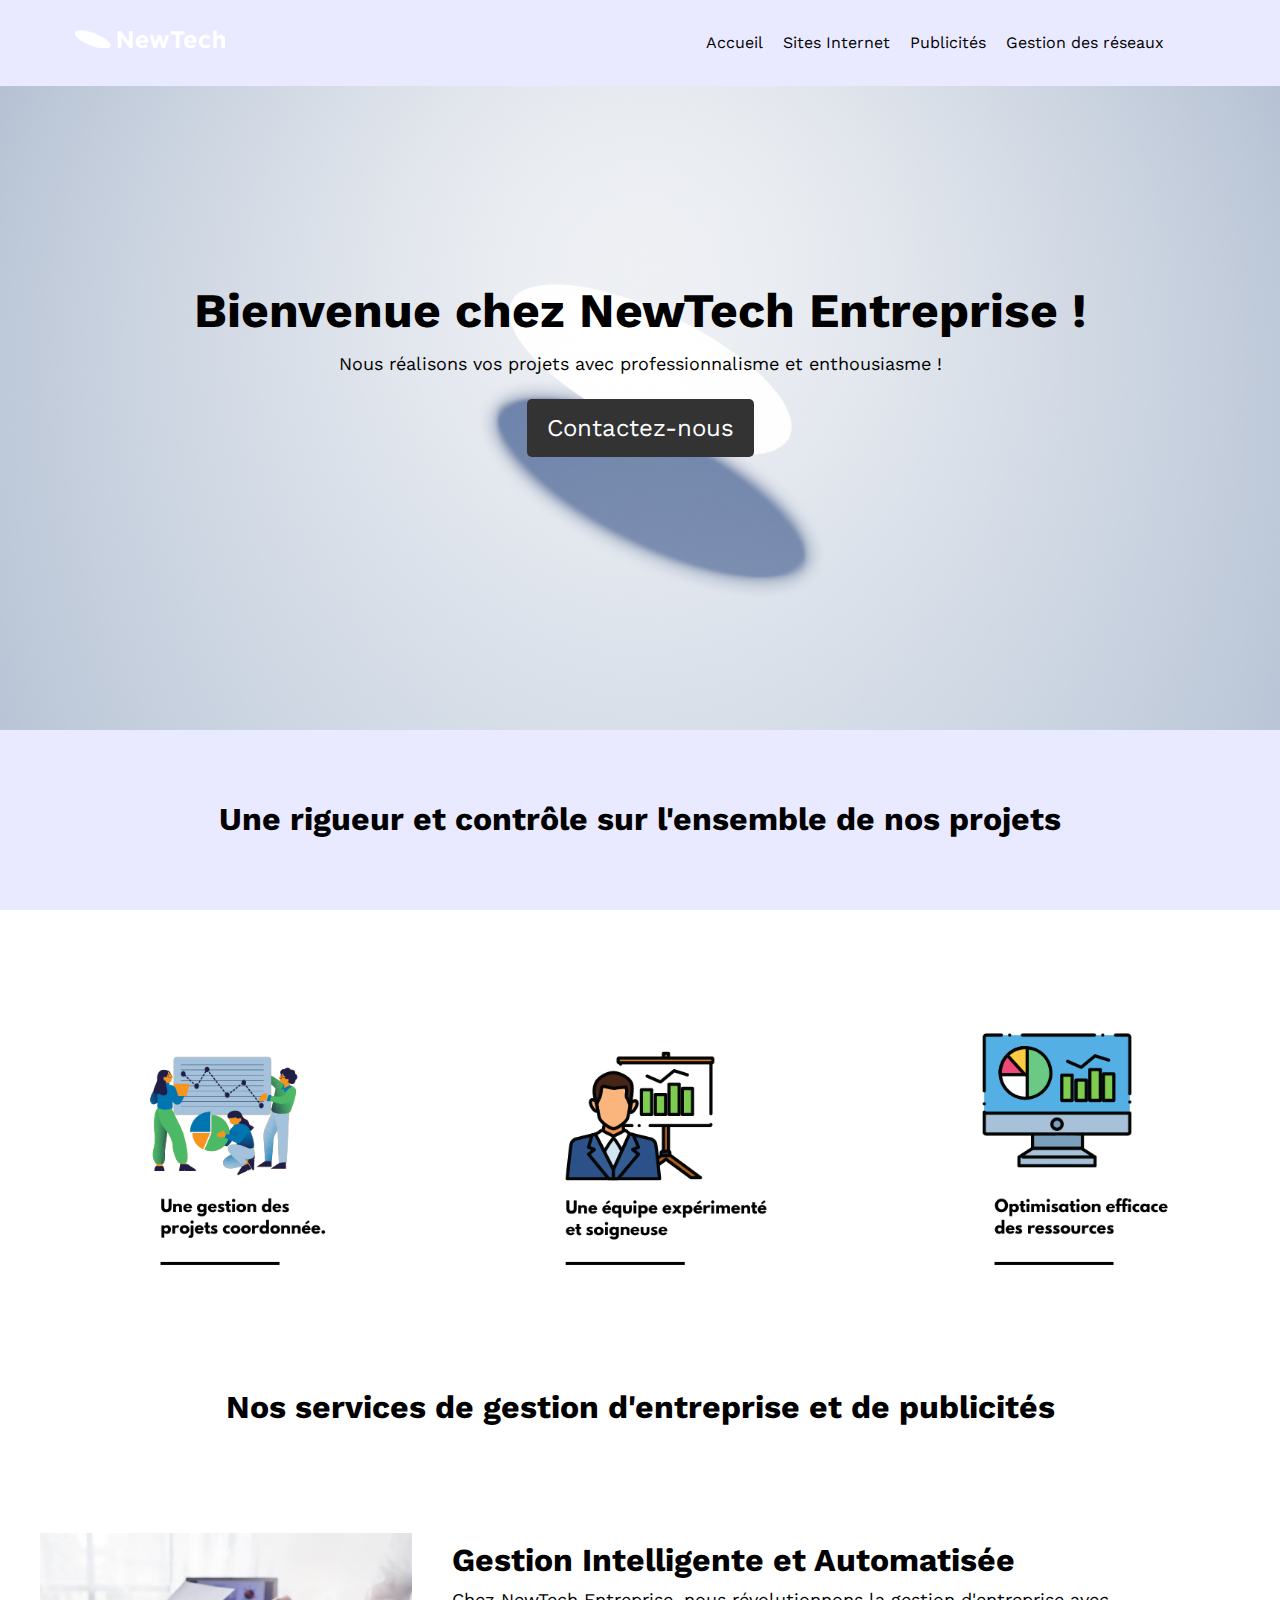
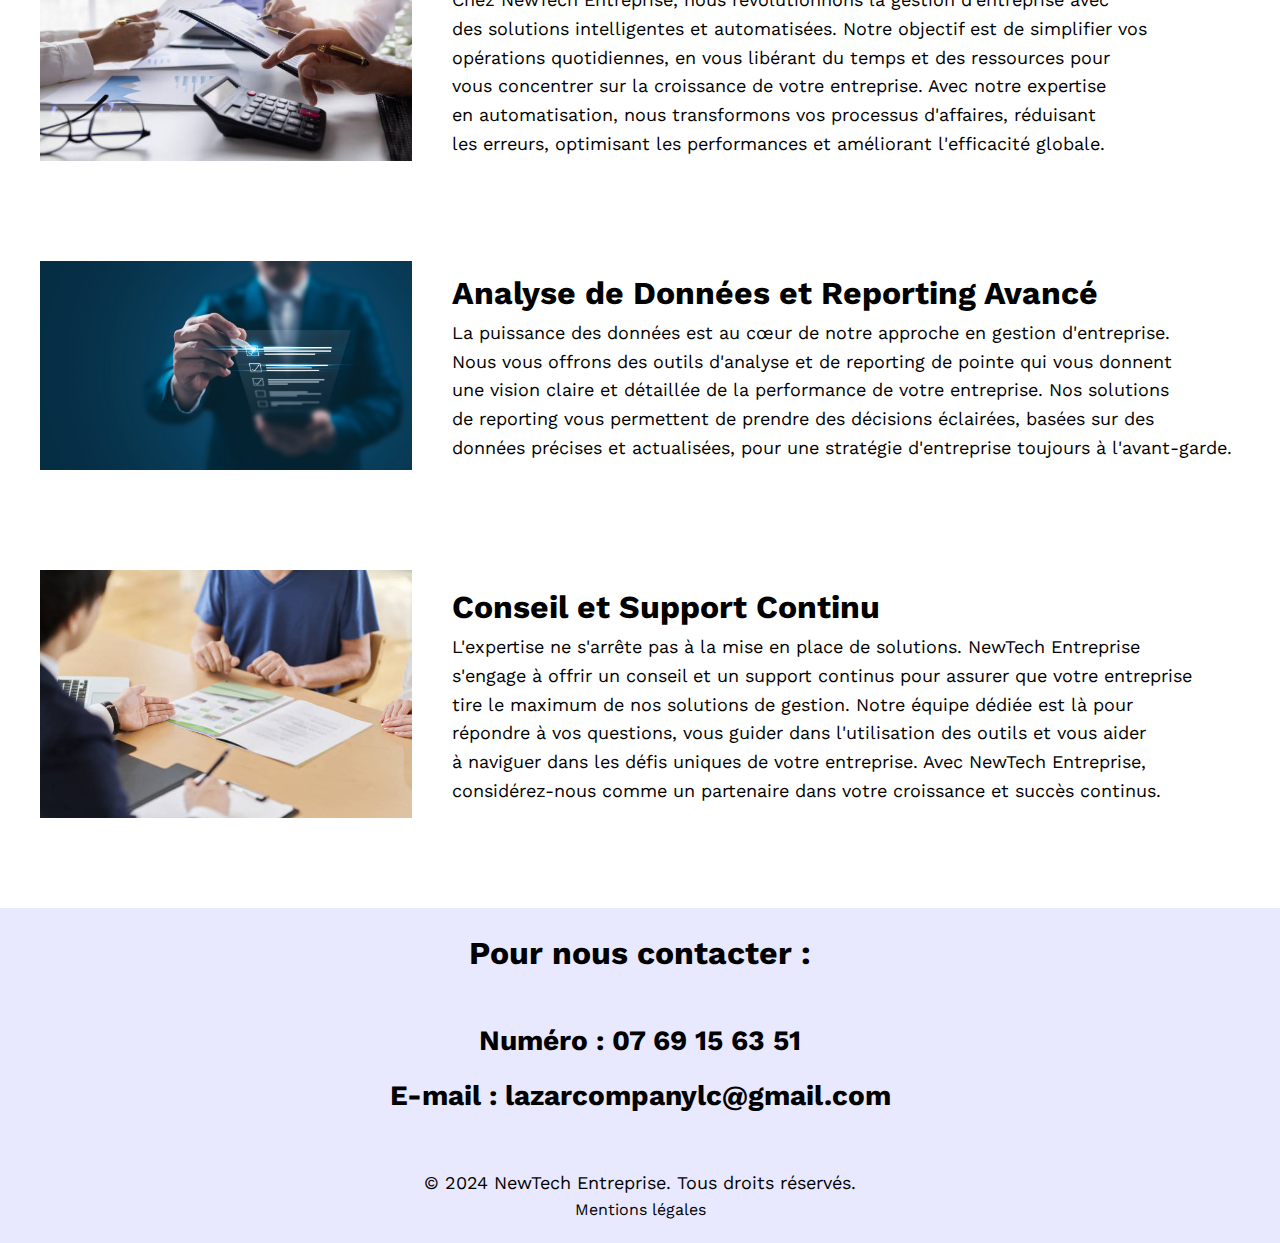
<file: gestionreseaux.html>
<!DOCTYPE html>
<html lang="fr">
<head>
    <meta charset="UTF-8">
    <meta name="viewport" content="width=device-width, initial-scale=1.0">
    <title>Gestion-Agence Marketing NewTech Entreprise</title>
    <link rel="stylesheet" href="style.css">
    <link rel="preconnect" href="https://fonts.googleapis.com">
<link rel="preconnect" href="https://fonts.gstatic.com" crossorigin>
<link href="https://fonts.googleapis.com/css2?family=Work+Sans&display=swap" rel="stylesheet">
    
</head>
<body>
    <header class="sticky">
        <nav>
            <div class="logo">
                <a href="index.html">
                    <img src="NewTech-Logotranspcopie2.png" alt="Logo de l'entreprise NewTech Entreprise">
                </a>
            </div>
            <ul class="menu">
                <li><a href="index.html">Accueil</a></li>
                <li><a href="sitesInternet.html">Sites Internet</a></li>
                <li><a href="publicites.html">Publicités</a></li>
                <li><a href="gestionReseaux.html">Gestion des réseaux</a></li>
            </ul>
        </nav>
    </header>
    <section id="accueil" class="section with-background">
        <div class="container">
            <h1>Bienvenue chez NewTech Entreprise !</h1>
            <p>Nous réalisons vos projets avec professionnalisme et enthousiasme !</p>
            <a href="#contact" class="btn">Contactez-nous</a>
            
        </div>
    </section>
    <script>
        document.addEventListener("DOMContentLoaded", function() {
            // Obtenez l'URL actuelle
            var currentUrl = window.location.href;
    
            // Sélectionnez tous les liens de navigation
            var navLinks = document.querySelectorAll('.menu li a');
    
            // Parcourez chaque lien
            navLinks.forEach(function(link) {
                // Vérifiez si l'URL du lien correspond à l'URL actuelle
                if (currentUrl.includes(link.href)) {
                    link.classList.add('active');
                }
            });
        });
    </script>
</body>
<main>
    <body>
        <div>
            <h1 class="central-text">Une rigueur et contrôle sur l'ensemble de nos projets</h1>
        </div>
        <div class="images-container">
            <img src="sticker off 1.png" alt="projet"/> 
            <img src="sticker off 3.png" alt="projet"/> 
            <img src="sticker off 2.png" alt="projet"/>
        </div>
        <div class="center-text">
            <h1> Nos services de gestion d'entreprise et de publicités</h1>
        </div>

        <div class="flex-container align-right">
            <img src="Gestion1.jpg" alt="Description de l'image" class="image-left">
            <div class="flex-content">
                <h1>Gestion Intelligente et Automatisée</h1>
                <p>Chez NewTech Entreprise, nous révolutionnons la gestion d'entreprise avec<br> des solutions intelligentes et automatisées. Notre objectif est de simplifier vos<br> opérations quotidiennes, en vous libérant du temps et des ressources pour<br> vous concentrer sur la croissance de votre entreprise. Avec notre expertise <br>en automatisation, nous transformons vos processus d'affaires, réduisant<br> les erreurs, optimisant les performances et améliorant l'efficacité globale.</p>
            </div>
        </div>

        <div class="flex-container align-right">
            <img src="gestion2.jpg" alt="Description de l'image" class="image-left">
            <div class="flex-content">
                <h1>Analyse de Données et Reporting Avancé</h1>
                <p>La puissance des données est au cœur de notre approche en gestion d'entreprise.<br> Nous vous offrons des outils d'analyse et de reporting de pointe qui vous donnent<br> une vision claire et détaillée de la performance de votre entreprise. Nos solutions <br>de reporting vous permettent de prendre des décisions éclairées, basées sur des<br> données précises et actualisées, pour une stratégie d'entreprise toujours à l'avant-garde.</p>
            </div>
        </div>

        <div class="flex-container align-right">
            <img src="Gestion3.jpg" alt="Description de l'image" class="image-left">
            <div class="flex-content">
                <h1>Conseil et Support Continu</h1>
                <p> L'expertise ne s'arrête pas à la mise en place de solutions. NewTech Entreprise<br> s'engage à offrir un conseil et un support continus pour assurer que votre entreprise <br>tire le maximum de nos solutions de gestion. Notre équipe dédiée est là pour <br>répondre à vos questions, vous guider dans l'utilisation des outils et vous aider<br> à naviguer dans les défis uniques de votre entreprise. Avec NewTech Entreprise,<br> considérez-nous comme un partenaire dans votre croissance et succès continus.</p>
            </div>
        </div>
        <div class="contact-section" id="contact">
            <h1>Pour nous contacter :</h1>
            <h3> Numéro : 07 69 15 63 51</h3>
            <h3> E-mail : lazarcompanylc@gmail.com</h3>
        </div>
        
    </body>
</main>

<footer>
    <p>© 2024 NewTech Entreprise. Tous droits réservés.</p>
<a href="mentionlegales.html" class="mentionlegale"> Mentions légales</a>
</footer>

</html>
</file>
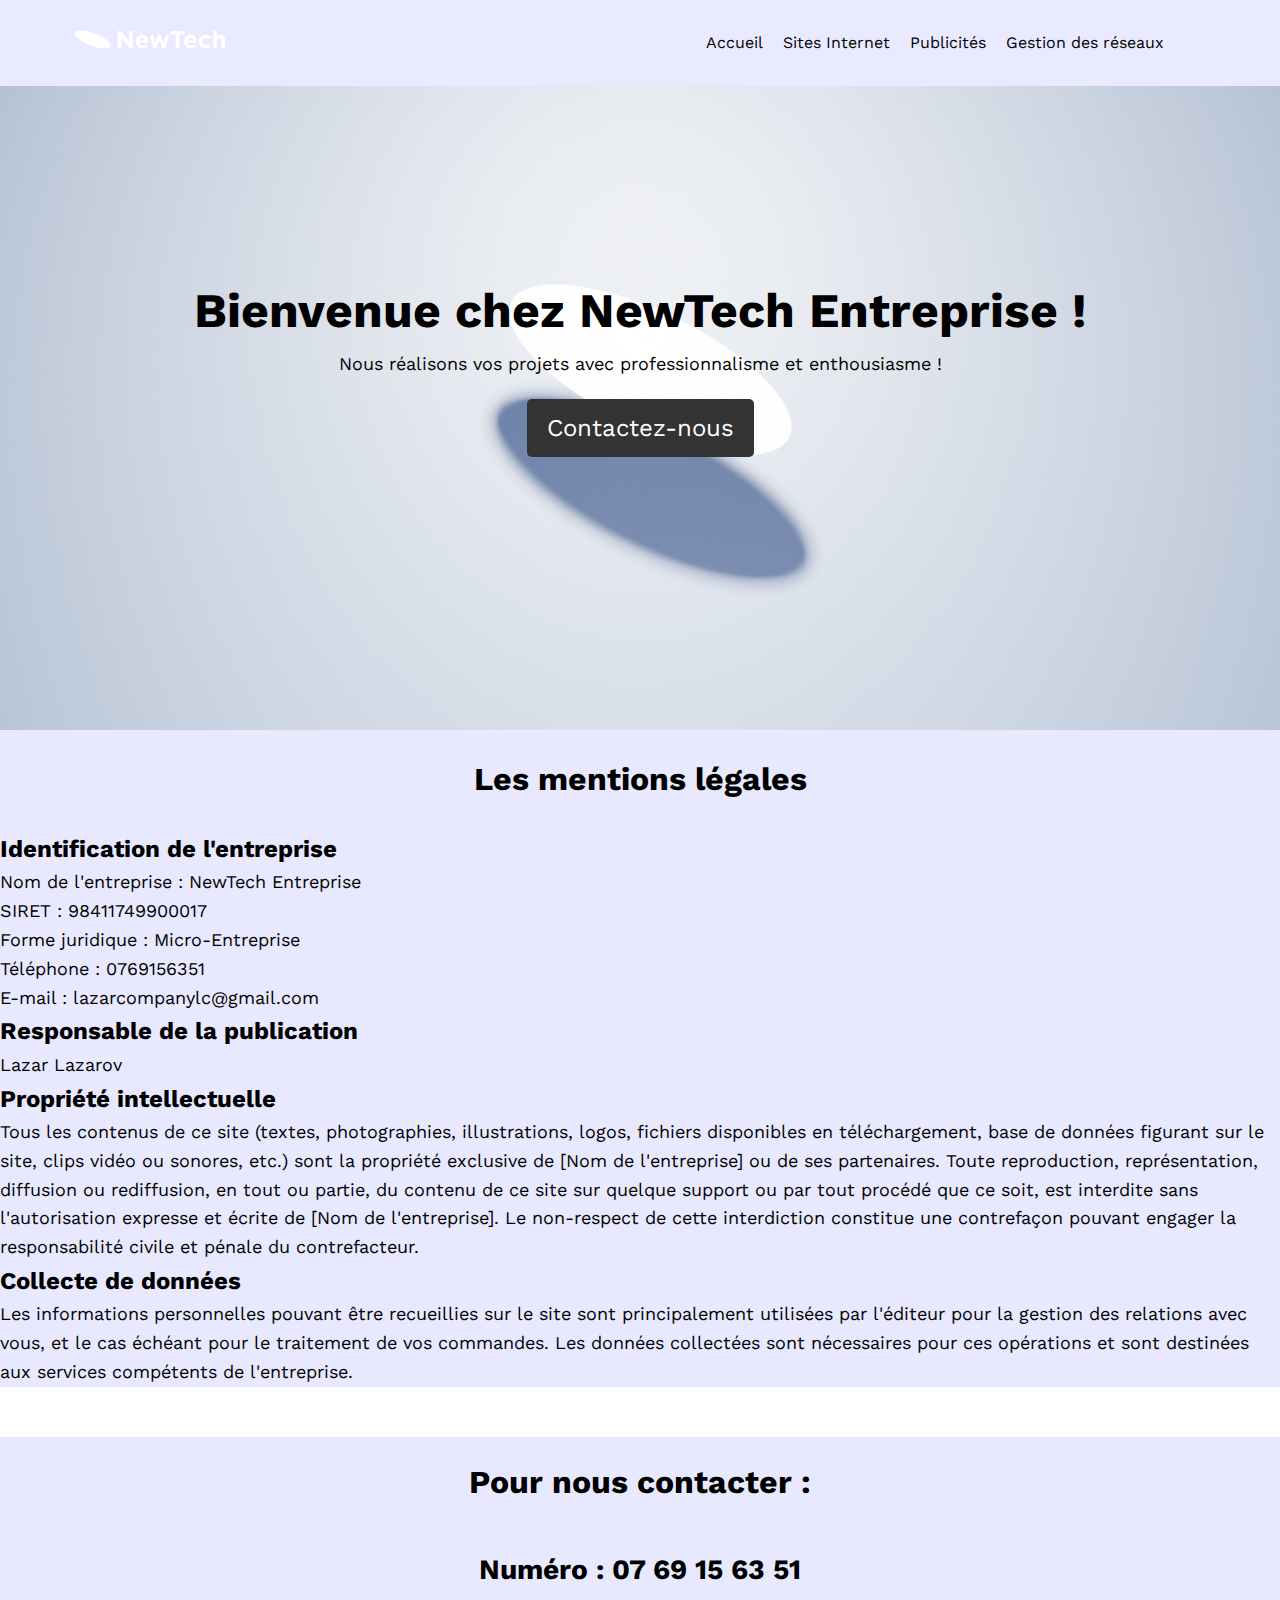
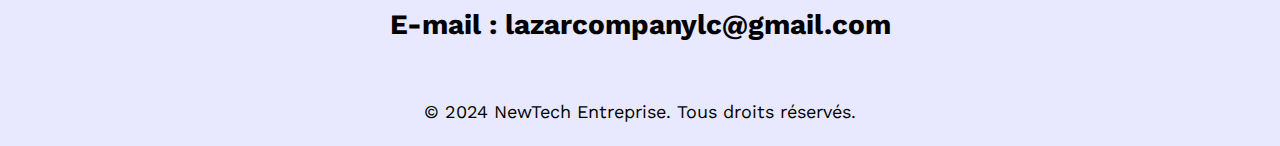
<file: mentionlegales.html>
<!DOCTYPE html>
<html lang="fr">
<head>
    <meta charset="UTF-8">
    <meta name="viewport" content="width=device-width, initial-scale=1.0">
    <title>Mentions légales - Agence Marketing NewTech Entreprise</title>
    <link rel="stylesheet" href="style.css">
    <link rel="preconnect" href="https://fonts.googleapis.com">
<link rel="preconnect" href="https://fonts.gstatic.com" crossorigin>
<link href="https://fonts.googleapis.com/css2?family=Work+Sans&display=swap" rel="stylesheet">
    
</head>
<body>
    <header class="sticky">
        <nav>
            <div class="logo">
                <a href="index.html">
                    <img src="NewTech-Logotranspcopie2.png" alt="Logo de l'entreprise NewTech Entreprise">
                </a>
            </div>
            <ul class="menu">
                <li><a href="index.html">Accueil</a></li>
                <li><a href="sitesInternet.html">Sites Internet</a></li>
                <li><a href="publicites.html">Publicités</a></li>
                <li><a href="gestionReseaux.html">Gestion des réseaux</a></li>
            </ul>
        </nav>
    </header>
    <section id="accueil" class="section with-background">
        <div class="container">
            <h1>Bienvenue chez NewTech Entreprise !</h1>
            <p>Nous réalisons vos projets avec professionnalisme et enthousiasme !</p>
            <a href="#contact" class="btn">Contactez-nous</a>
            
        </div>
    </section>
    <script>
        document.addEventListener("DOMContentLoaded", function() {
            // Obtenez l'URL actuelle
            var currentUrl = window.location.href;
    
            // Sélectionnez tous les liens de navigation
            var navLinks = document.querySelectorAll('.menu li a');
    
            // Parcourez chaque lien
            navLinks.forEach(function(link) {
                // Vérifiez si l'URL du lien correspond à l'URL actuelle
                if (currentUrl.includes(link.href)) {
                    link.classList.add('active');
                }
            });
        });
    </script>
</body>
<main>
    <body>
        <div class="mention">
            <h1>Les mentions légales</h1>
        </div>
        
        <div class="mention2">
            <h2>Identification de l'entreprise</h2>
            <p>Nom de l'entreprise : NewTech Entreprise<br>
               SIRET : 98411749900017<br>
               Forme juridique : Micro-Entreprise<br>
               Téléphone : 0769156351<br>
               E-mail : lazarcompanylc@gmail.com</p>

            <h2>Responsable de la publication</h2>
            <p>Lazar Lazarov</p>


            <h2>Propriété intellectuelle</h2>
            <p>Tous les contenus de ce site (textes, photographies, illustrations, logos, fichiers disponibles en téléchargement, base de données figurant sur le site, clips vidéo ou sonores, etc.) sont la propriété exclusive de [Nom de l'entreprise] ou de ses partenaires. Toute reproduction, représentation, diffusion ou rediffusion, en tout ou partie, du contenu de ce site sur quelque support ou par tout procédé que ce soit, est interdite sans l'autorisation expresse et écrite de [Nom de l'entreprise]. Le non-respect de cette interdiction constitue une contrefaçon pouvant engager la responsabilité civile et pénale du contrefacteur.</p>

            <h2>Collecte de données</h2>
            <p>Les informations personnelles pouvant être recueillies sur le site sont principalement utilisées par l'éditeur pour la gestion des relations avec vous, et le cas échéant pour le traitement de vos commandes. Les données collectées sont nécessaires pour ces opérations et sont destinées aux services compétents de l'entreprise.</p>
        </div>
        
        <div class="contact-section" id="contact">
            <h1>Pour nous contacter :</h1>
            <h3> Numéro : 07 69 15 63 51</h3>
            <h3> E-mail : lazarcompanylc@gmail.com</h3>
        </div>
        
    </body>
</main>

<footer>
    <p>© 2024 NewTech Entreprise. Tous droits réservés.</p>
</footer>

</html>
</file>
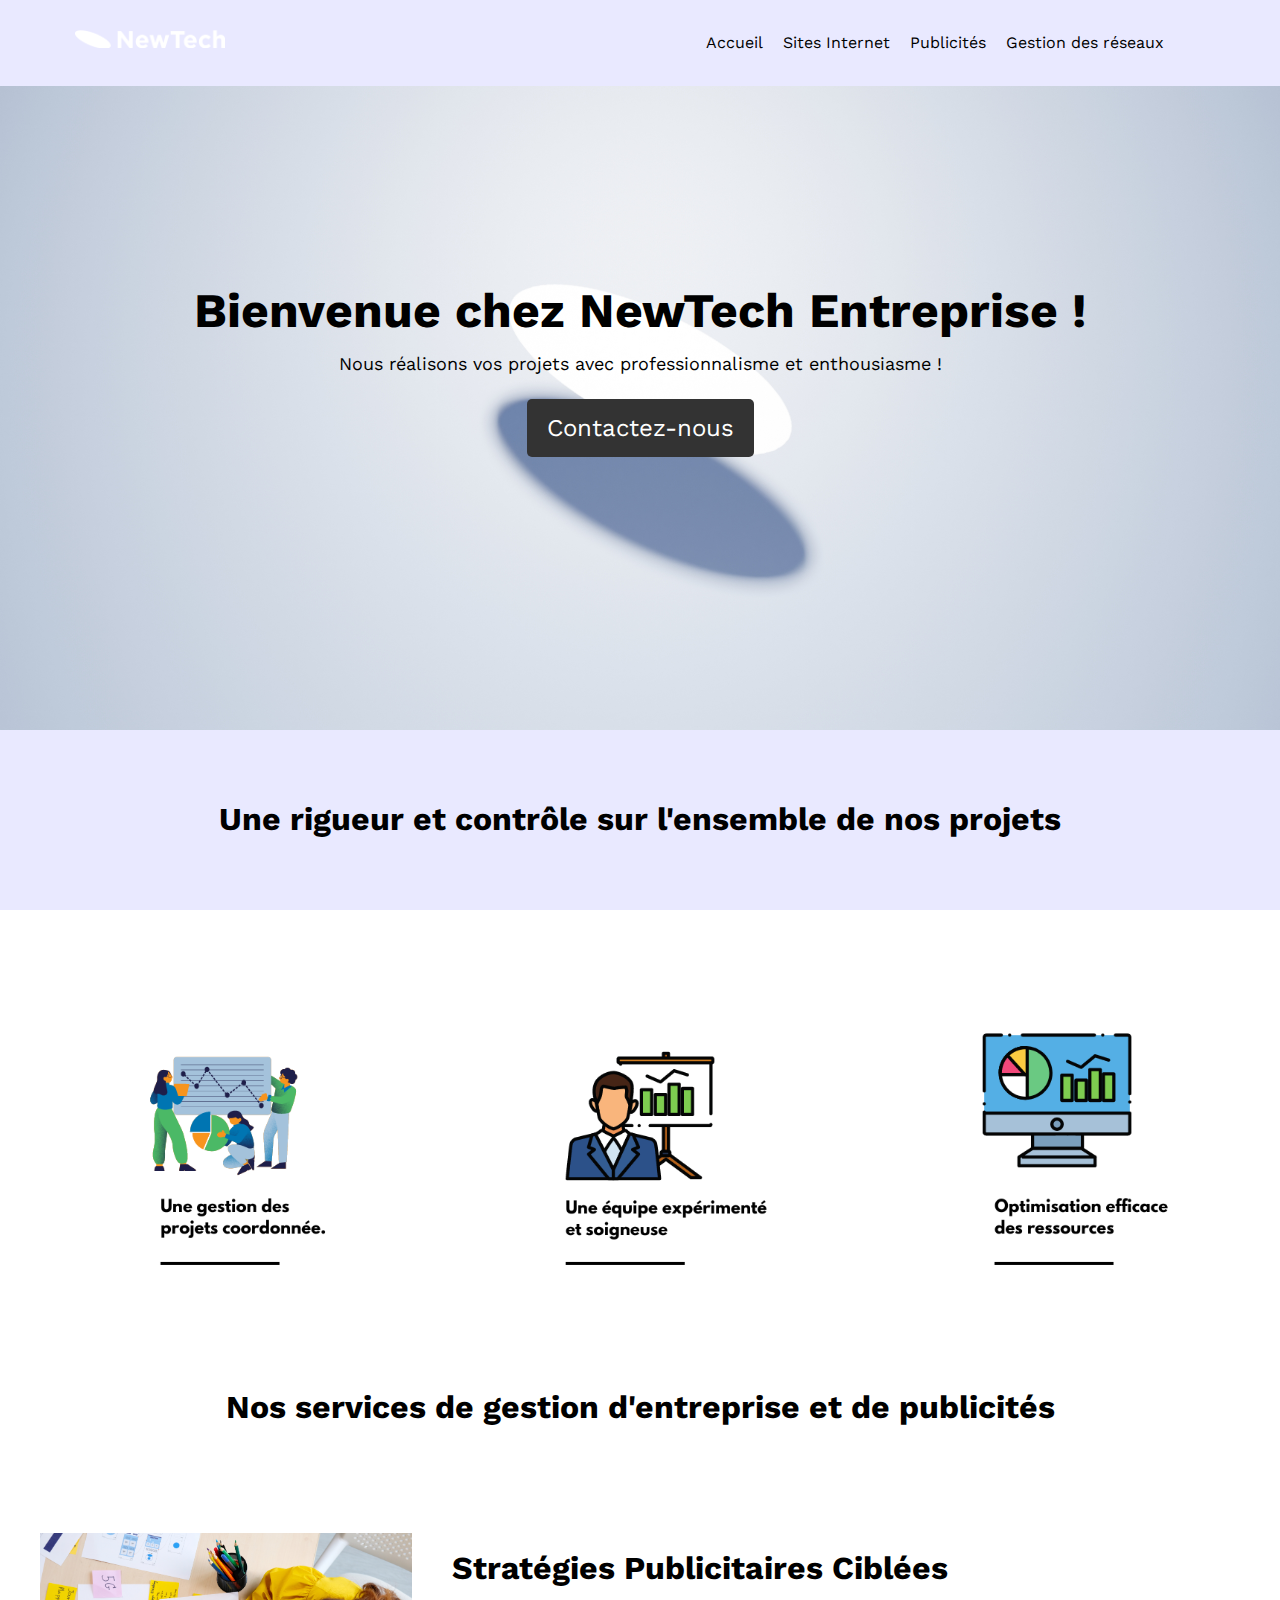
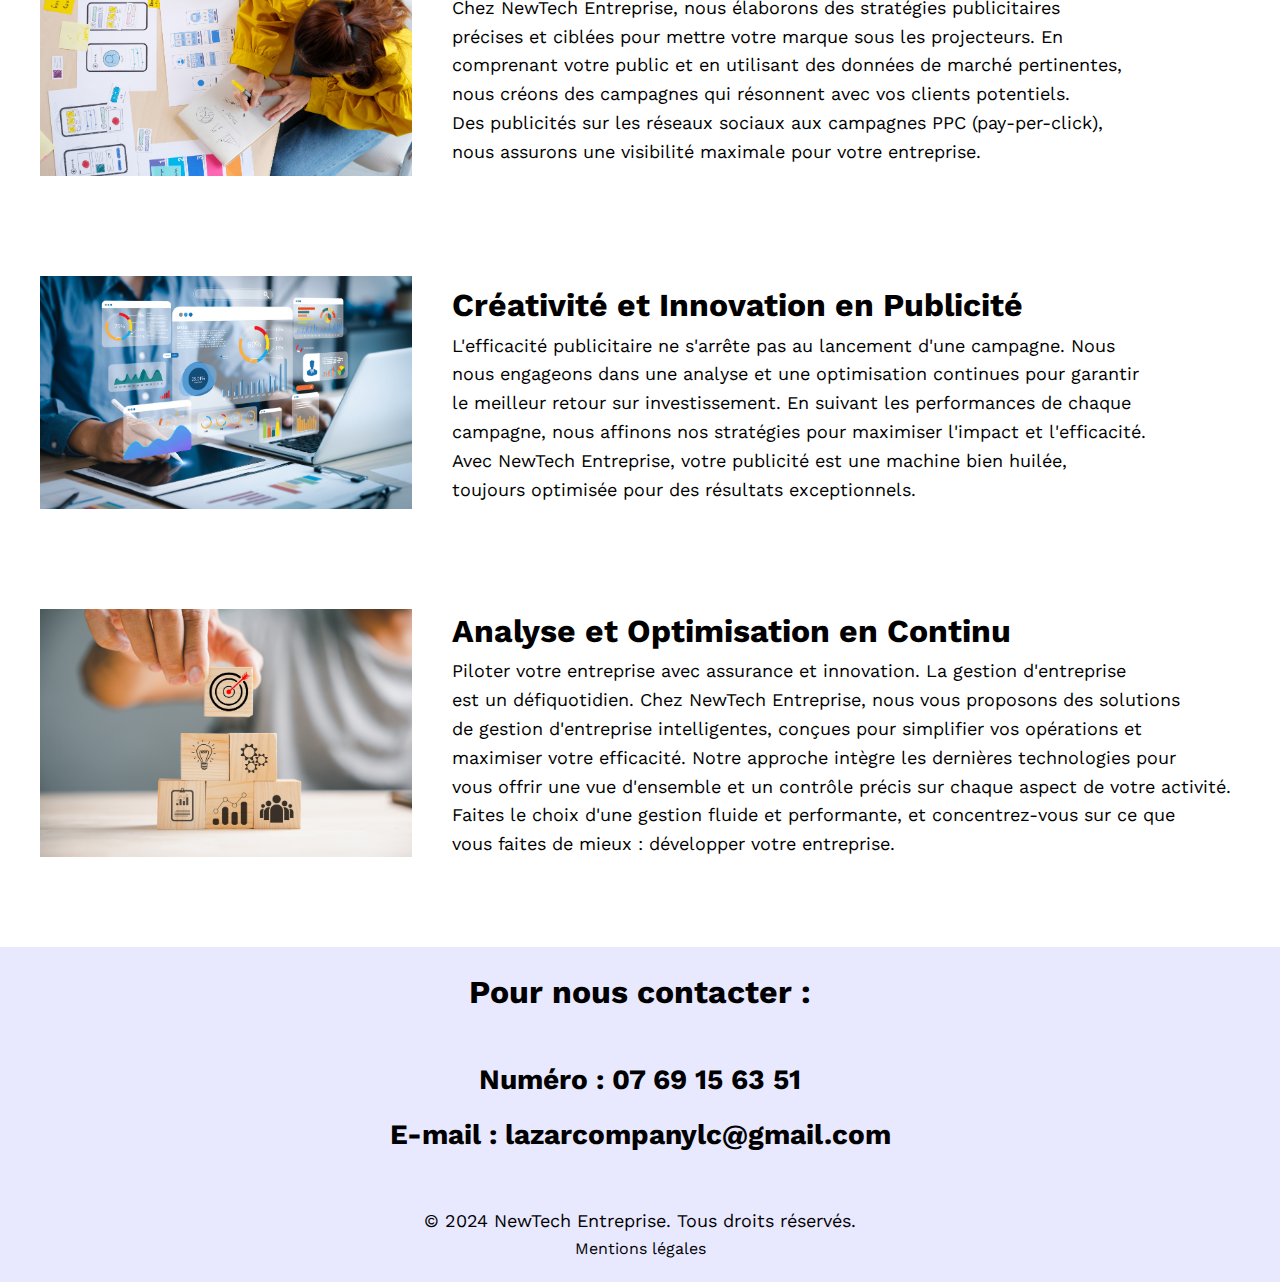
<file: publicites.html>
<!DOCTYPE html>
<html lang="fr">
<head>
    <meta charset="UTF-8">
    <meta name="viewport" content="width=device-width, initial-scale=1.0">
    <title>Publicités-Agence Marketing NewTech Entreprise</title>
    <link rel="stylesheet" href="style.css">
    <link rel="preconnect" href="https://fonts.googleapis.com">
<link rel="preconnect" href="https://fonts.gstatic.com" crossorigin>
<link href="https://fonts.googleapis.com/css2?family=Work+Sans&display=swap" rel="stylesheet">
    
</head>
<body>
    <header class="sticky">
        <nav>
            <div class="logo">
                <a href="index.html">
                    <img src="NewTech-Logotranspcopie2.png" alt="Logo de l'entreprise NewTech Entreprise">
                </a>
            </div>
            <ul class="menu">
                <li><a href="index.html">Accueil</a></li>
                <li><a href="sitesInternet.html">Sites Internet</a></li>
                <li><a href="publicites.html">Publicités</a></li>
                <li><a href="gestionreseaux.html">Gestion des réseaux</a></li>
            </ul>
        </nav>
    </header>
    <section id="accueil" class="section with-background">
        <div class="container">
            <h1>Bienvenue chez NewTech Entreprise !</h1>
            <p>Nous réalisons vos projets avec professionnalisme et enthousiasme !</p>
            <a href="#contact" class="btn">Contactez-nous</a>
            
        </div>
    </section>
    <script>
        document.addEventListener("DOMContentLoaded", function() {
            // Obtenez l'URL actuelle
            var currentUrl = window.location.href;
    
            // Sélectionnez tous les liens de navigation
            var navLinks = document.querySelectorAll('.menu li a');
    
            // Parcourez chaque lien
            navLinks.forEach(function(link) {
                // Vérifiez si l'URL du lien correspond à l'URL actuelle
                if (currentUrl.includes(link.href)) {
                    link.classList.add('active');
                }
            });
        });
    </script>
</body>
<main>
    <body>
        <div>
            <h1 class="central-text">Une rigueur et contrôle sur l'ensemble de nos projets</h1>
        </div>
        <div class="images-container">
            <img src="sticker off 1.png" alt="projet"/> 
            <img src="sticker off 3.png" alt="projet"/> 
            <img src="sticker off 2.png" alt="projet"/>
        </div>
        <div class="center-text">
            <h1> Nos services de gestion d'entreprise et de publicités</h1>
        </div>

        <div class="flex-container align-right">
            <img src="pub1.jpg" alt="Description de l'image" class="image-left">
            <div class="flex-content">
                <h1>Stratégies Publicitaires Ciblées</h1>
                <p>Chez NewTech Entreprise, nous élaborons des stratégies publicitaires<br> précises et ciblées pour mettre votre marque sous les projecteurs. En<br> comprenant votre public et en utilisant des données de marché pertinentes,<br> nous créons des campagnes qui résonnent avec vos clients potentiels.<br> Des publicités sur les réseaux sociaux aux campagnes PPC (pay-per-click),<br> nous assurons une visibilité maximale pour votre entreprise.</p>
            </div>
        </div>

        <div class="flex-container align-right">
            <img src="pub2.jpg" alt="Description de l'image" class="image-left">
            <div class="flex-content">
                <h1>Créativité et Innovation en Publicité</h1>
                <p>L'efficacité publicitaire ne s'arrête pas au lancement d'une campagne. Nous<br> nous engageons dans une analyse et une optimisation continues pour garantir<br> le meilleur retour sur investissement. En suivant les performances de chaque <br>campagne, nous affinons nos stratégies pour maximiser l'impact et l'efficacité.<br> Avec NewTech Entreprise, votre publicité est une machine bien huilée,<br> toujours optimisée pour des résultats exceptionnels.</p>
            </div>
        </div>

        <div class="flex-container align-right">
            <img src="pub3.jpg" alt="Description de l'image" class="image-left">
            <div class="flex-content">
                <h1>Analyse et Optimisation en Continu</h1>
                <p>Piloter votre entreprise avec assurance et innovation. La gestion d'entreprise<br> est un défiquotidien. Chez NewTech Entreprise, nous vous proposons des solutions<br> de gestion d'entreprise intelligentes, conçues pour simplifier vos opérations et<br> maximiser votre efficacité. Notre approche intègre les dernières technologies pour<br> vous offrir une vue d'ensemble et un contrôle précis sur chaque aspect de votre activité.<br> Faites le choix d'une gestion fluide et performante, et concentrez-vous sur ce que<br> vous faites de mieux : développer votre entreprise.</p>
            </div>
        </div>
        <div class="contact-section" id="contact">
            <h1>Pour nous contacter :</h1>
            <h3> Numéro : 07 69 15 63 51</h3>
            <h3> E-mail : lazarcompanylc@gmail.com</h3>
        </div>
        
    </body>
</main>

<footer>
    <p>© 2024 NewTech Entreprise. Tous droits réservés.</p>
<a href="mentionlegales.html" class="mentionlegale"> Mentions légales</a>
</footer>

</html>
</file>
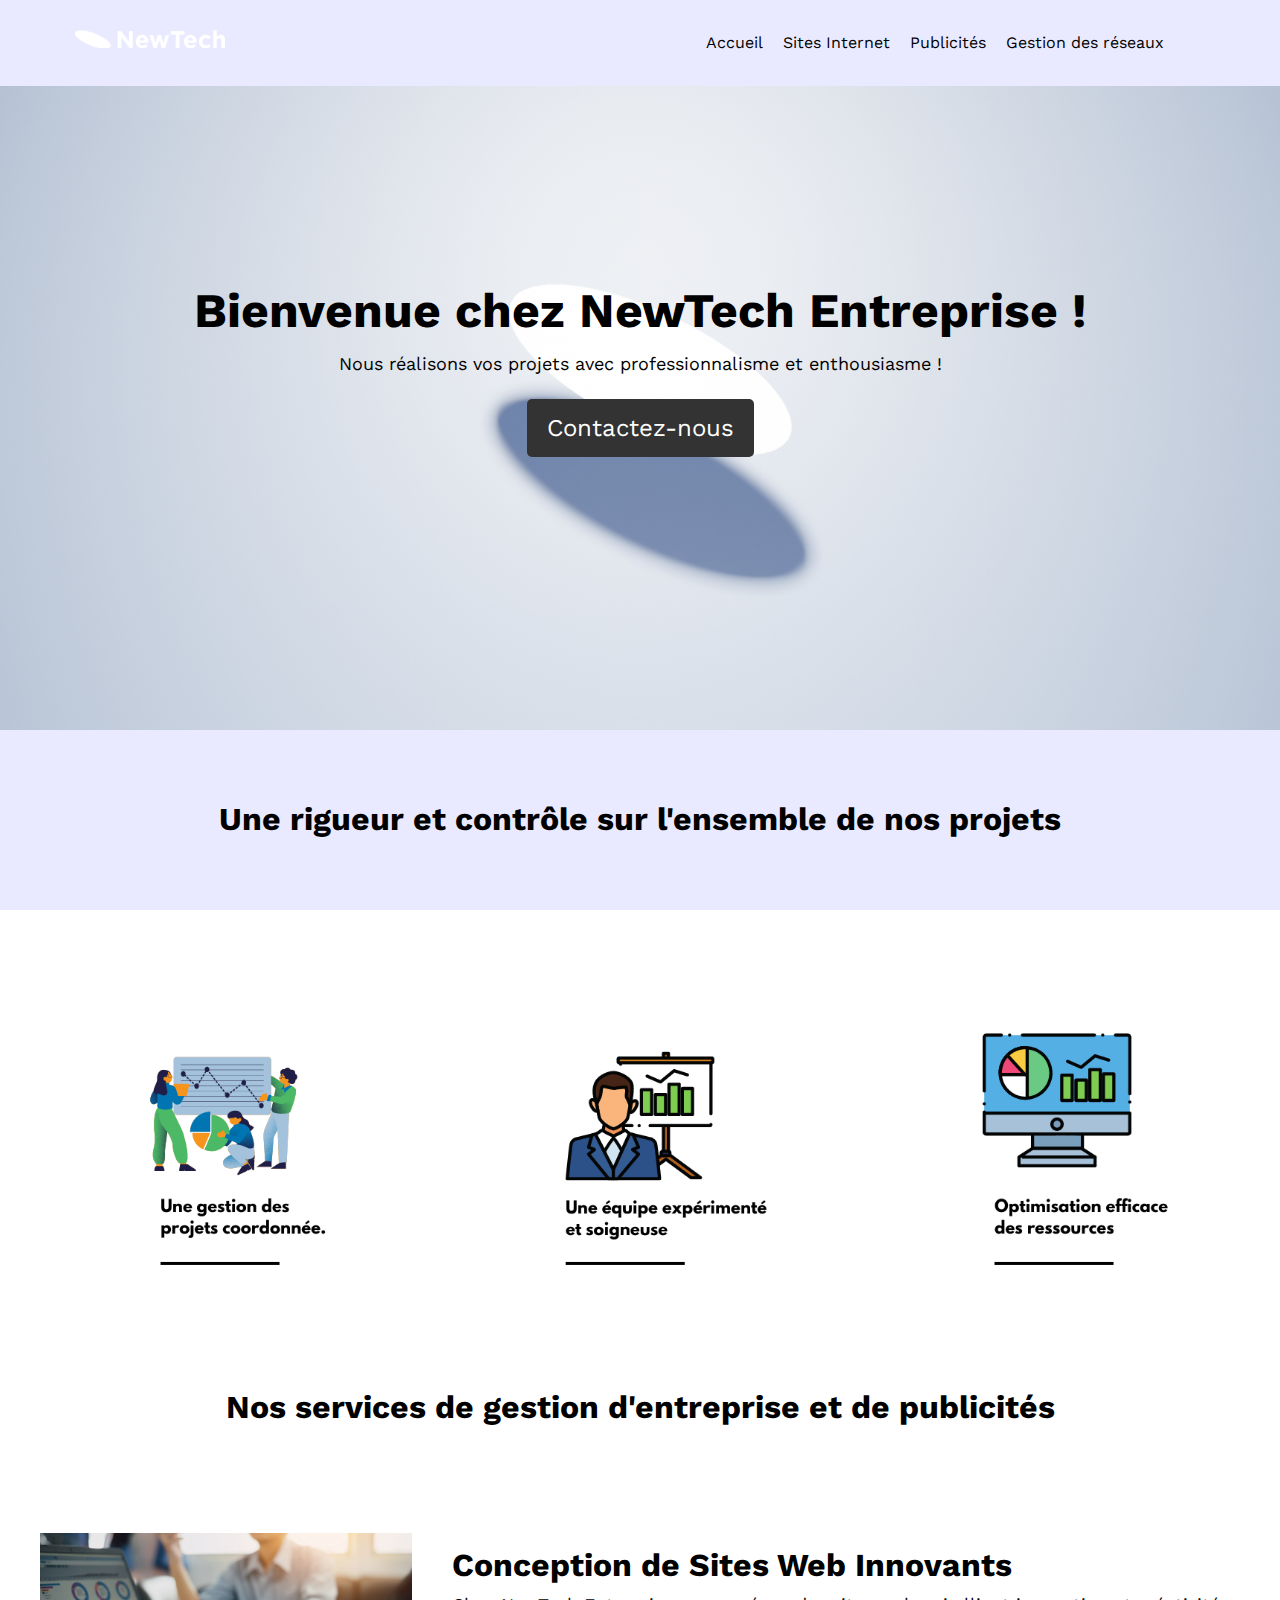
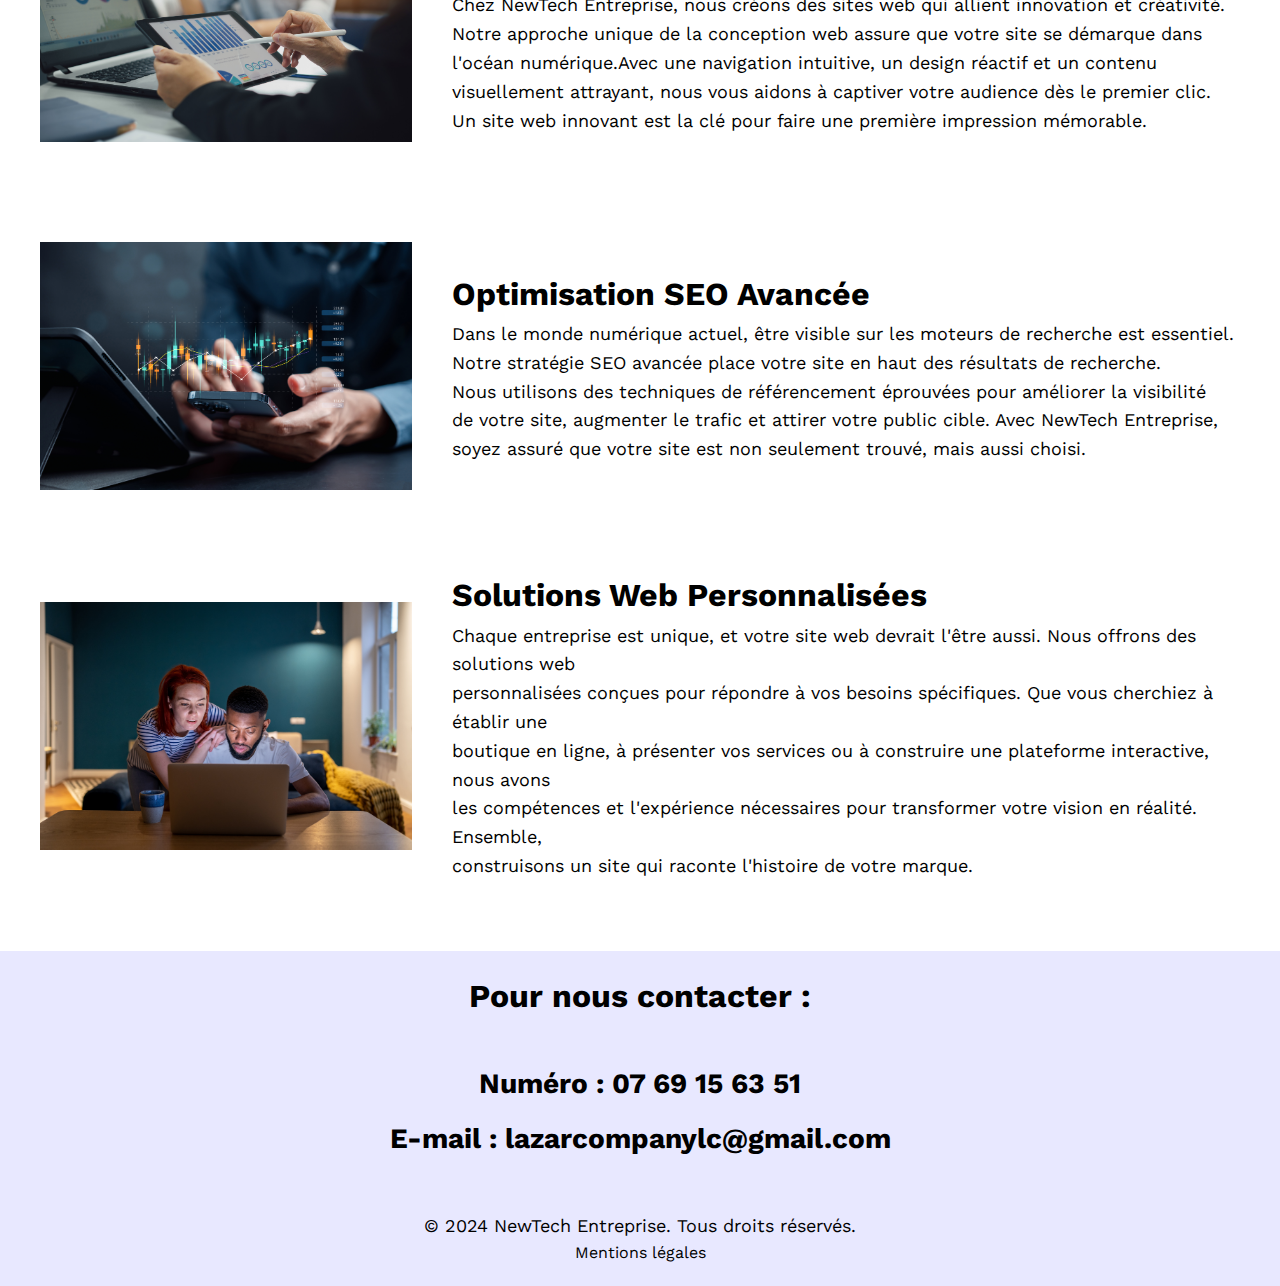
<file: sitesinternet.html>
<!DOCTYPE html>
<html lang="fr">
<head>
    <meta charset="UTF-8">
    <meta name="viewport" content="width=device-width, initial-scale=1.0">
    <title>Site Internet-Agence Marketing NewTech Entreprise</title>
    <link rel="stylesheet" href="style.css">
    <link rel="preconnect" href="https://fonts.googleapis.com">
<link rel="preconnect" href="https://fonts.gstatic.com" crossorigin>
<link href="https://fonts.googleapis.com/css2?family=Work+Sans&display=swap" rel="stylesheet">
    
</head>
<body>
    <header class="sticky">
        <nav>
            <div class="logo">
                <a href="index.html">
                    <img src="NewTech-Logotranspcopie2.png" alt="Logo de l'entreprise NewTech Entreprise">
                </a>
            </div>
            <ul class="menu">
                <li><a href="index.html">Accueil</a></li>
                <li><a href="sitesInternet.html">Sites Internet</a></li>
                <li><a href="publicites.html">Publicités</a></li>
                <li><a href="gestionReseaux.html">Gestion des réseaux</a></li>
            </ul>
        </nav>
    </header>
    <section id="accueil" class="section with-background">
        <div class="container">
            <h1>Bienvenue chez NewTech Entreprise !</h1>
            <p>Nous réalisons vos projets avec professionnalisme et enthousiasme !</p>
            <a href="#contact" class="btn">Contactez-nous</a>
            
        </div>
    </section>
    <script>
        document.addEventListener("DOMContentLoaded", function() {
            // Obtenez l'URL actuelle
            var currentUrl = window.location.href;
    
            // Sélectionnez tous les liens de navigation
            var navLinks = document.querySelectorAll('.menu li a');
    
            // Parcourez chaque lien
            navLinks.forEach(function(link) {
                // Vérifiez si l'URL du lien correspond à l'URL actuelle
                if (currentUrl.includes(link.href)) {
                    link.classList.add('active');
                }
            });
        });
    </script>
</body>
<main>
    <body>
        <div>
            <h1 class="central-text">Une rigueur et contrôle sur l'ensemble de nos projets</h1>
        </div>
        <div class="images-container">
            <img src="sticker off 1.png" alt="projet"/> 
            <img src="sticker off 3.png" alt="projet"/> 
            <img src="sticker off 2.png" alt="projet"/>
        </div>
        <div class="center-text">
            <h1> Nos services de gestion d'entreprise et de publicités</h1>
        </div>

        <div class="flex-container align-right">
            <img src="internet 2.jpg" alt="Description de l'image" class="image-left">
            <div class="flex-content">
                <h1>Conception de Sites Web Innovants</h1>
                <p>Chez NewTech Entreprise, nous créons des sites web qui allient innovation et créativité.<br> Notre approche unique de la conception web assure que votre site se démarque dans<br> l'océan numérique.Avec une navigation intuitive, un design réactif et un contenu<br> visuellement attrayant, nous vous aidons à captiver votre audience dès le premier clic.<br> Un site web innovant est la clé pour faire une première impression mémorable.</p>
            </div>
        </div>

        <div class="flex-container align-right">
            <img src="internet 3.jpg" alt="Description de l'image" class="image-left">
            <div class="flex-content">
                <h1>Optimisation SEO Avancée</h1>
                <p>Dans le monde numérique actuel, être visible sur les moteurs de recherche est essentiel. <br>Notre stratégie SEO avancée place votre site en haut des résultats de recherche.<br> Nous utilisons des techniques de référencement éprouvées pour améliorer la visibilité<br> de votre site, augmenter le trafic et attirer votre public cible. Avec NewTech Entreprise,<br> soyez assuré que votre site est non seulement trouvé, mais aussi choisi.</p>
            </div>
        </div>

        <div class="flex-container align-right">
            <img src="interent 1.jpg" alt="Description de l'image" class="image-left">
            <div class="flex-content">
                <h1>Solutions Web Personnalisées</h1>
                <p>Chaque entreprise est unique, et votre site web devrait l'être aussi. Nous offrons des solutions web<br> personnalisées conçues pour répondre à vos besoins spécifiques. Que vous cherchiez à établir une <br>boutique en ligne, à présenter vos services ou à construire une plateforme interactive, nous avons<br> les compétences et l'expérience nécessaires pour transformer votre vision en réalité. Ensemble,<br> construisons un site qui raconte l'histoire de votre marque.</p>
            </div>
        </div>

        

        
          
        </div>
        <div class="contact-section" id="contact">
            <h1>Pour nous contacter :</h1>
            <h3> Numéro : 07 69 15 63 51</h3>
            <h3> E-mail : lazarcompanylc@gmail.com</h3>
        </div>
        
    </body>
</main>

<footer>
    <p>© 2024 NewTech Entreprise. Tous droits réservés.</p>
<a href="mentionlegales.html" class="mentionlegale"> Mentions légales</a>
</footer>

</html>
</file>
<file: style.css>
body, h1, h2, h3, p, ul {
  margin: 0;
  padding: 0;
  font-family: "Work Sans", sans-serif;
}

body {
  font-family: "Work Sans", sans-serif;
  line-height: 1.6;
}

.container {
  width: 80%;
  margin: 0 auto;
  padding: 20px 0;
}

h3 {
  font-size: 28px;
}

p {
  font-size: 18px; 
}

.with-background {
  background-image:url(Martin.jpg);  
  background-size: cover;
  background-position: center; 
  display: flex; 
  justify-content: center; 
  align-items: center;
  height: 70vh;
  font-size: x-large;
}

header {
  background:rgba(233, 233, 255, 1);
  color: black;
  padding: 30px 0;
}

nav {
  display: flex;
  justify-content: space-between;
  align-items: center;
  padding: 0 20px;
}

.logo {
  flex: 1;
  display: flex;
  justify-content: center;
  align-items: center;
  margin-right: auto;
}

.logo img {
  height: auto; /* Garde l'aspect ratio du logo */
  width: 500px; /* Garde l'aspect ratio du logo */
  max-height: 30%; /* Empêche le logo de dépasser la hauteur du header */
  max-width: 30%; /* Empêche le logo de devenir trop large */
}






.menu {
  list-style: none;
  display: flex;
  align-items: center;
  margin-right: 20px;
  flex: 1;
  justify-content: center;
  margin-left: auto;
}

.menu li {
  margin: 0 10px;
}

.menu li a {
  color: black;
  text-decoration: none;
}

.menu li a:hover {
  color: gray;
}

.section {
  padding: 50px 0;
  text-align: center;
}

.btn {
  display: inline-block;
  padding: 10px 20px;
  background: #333;
  color: #fff;
  text-decoration: none;
  border-radius: 5px;
  margin-top: 20px;
}

.btn:hover {
  background-color: grey;
  opacity: 98%;
}

/* Ajoutez ces styles si vous avez une barre de recherche spécifique à styliser */
.search-bar {
  height: 50px; /* Double de la hauteur par défaut */
  /* Autres styles nécessaires pour la barre de recherche */
}

.flex-container {
  display: flex;
  align-items: center; /* Alignement vertical des éléments */
  justify-content: space-between; /* Espacement entre les éléments */
  margin-bottom: 20px; /* Espace entre chaque section */
}

.image-left {
  order: -1; /* Place l'image à gauche */
}

.image-right {
  order: 1; /* Place l'image à droite */
}

.flex-container img {
  max-width: 50%; /* Taille maximale de l'image */
  margin: 10px; /* Espacement autour de l'image */
}

.flex-content {
  flex-grow: 1; /* Permet au contenu textuel d'occuper l'espace disponible */
  text-align: left; /* Alignement du texte à gauche */
}

/* Vos autres styles... */

.images-container {
  display: flex;
  justify-content: center; /* Centre les images horizontalement */
  gap: 10px; /* Ajoute un espacement entre les images */
}

.images-container img {
  max-width: 30%; /* Ajuste la taille des images si nécessaire */
}

.central-text {
  display: flex;
  justify-content: center;
  align-items: center;
  text-align: center; /* Centre le texte horizontalement */
  margin-top: 40px; /* Espacement au-dessus du texte */
  margin-bottom: 40px; /* Espacement en dessous du texte */
  background-color: rgba(233, 233, 255, 1);
  padding: 40px 0;
  margin: 0;
  height: 100px;
  
}

.sticky {
position: fixed; /* Fixe l'en-tête en haut de la page */
top: 0; /* Aucun espace entre le haut de la page et l'en-tête */
width: 100%; /* L'en-tête occupe toute la largeur de la page */
z-index: 1000; /* S'assure que l'en-tête reste au-dessus des autres éléments */
}
body {
padding-top: 70px; /* La valeur doit être égale ou supérieure à la hauteur de votre barre de navigation */
}

.center-text {
text-align: center; /* Centre le texte horizontalement */
margin-top: 40px; /* Espacement au-dessus du texte */
margin-bottom: 40px; /* Espacement en dessous du texte */
padding: 20px 0; /* Ajoute un padding vertical pour plus d'espace */
background-color: white; /* Couleur de fond si nécessaire */
}

.flex-container {
padding: 20px; /* Ajoute un padding autour du conteneur flex pour éloigner les éléments des bords */
display: flex;
align-items: center;
justify-content: space-between;
margin-bottom: 20px;
}

.flex-container img {
margin: 20px; /* Agrandit la marge autour des images dans le conteneur flex */
}

.images-container {
justify-content: space-around; /* Répartit l'espace autour des images de manière plus uniforme */
padding: 20px; /* Ajoute un padding autour du conteneur d'images */
}

.flex-container img {
max-width: 30%; /* Taille maximale de l'image */

}

.image-left, .image-right {
flex-basis: 30%; /* Contrôle la base de la taille de l'image */
margin: 40px; /* Espacement entre l'image et le texte */
}

.flex-content {
flex-grow: 1;
text-align: left;
padding: 0 20px; /* Ajoute du padding autour du texte pour créer de l'espace */
}

.contact-section {
text-align: center; /* Centre le contenu */
margin-top: 50px; /* Espacement avec le bloc précédent */
padding: 20px; /* Ajoute du padding pour l'espace intérieur */
background-color: rgba(232, 232, 255, 1); /* Couleur de fond, si nécessaire */
}

.contact-section h1 {
margin-bottom: 40px; /* Espacement entre le titre et les coordonnées */
font-family: "Work Sans", sans-serif;
}

.contact-section h3 {
margin-bottom: 10px; /* Espacement entre les coordonnées */
font-family: "Work Sans", sans-serif;
}




.mentionlegale{ 
margin: 0 10px;
color: black;
text-decoration: none;
}

footer {
text-align: center;
padding: 20px 0;
background-color:rgba(232, 232, 255, 1); /* Changez la couleur selon votre préférence */
color: black; /* Changez la couleur du texte si nécessaire */
font-size: 16px;
}

// <uniquifier>: Use a unique and descriptive class name

.work-sans-<uniquifier> {
font-family: "Work Sans", sans-serif;
font-optical-sizing: auto;
font-weight: 400;
font-style: normal;
}



p h1{
font-family: "Work Sans", sans-serif;
}



/* Styles de base (pour les grands écrans) */
body, h1, h2, h3, p, ul {
/* Vos styles actuels */
}

/* ... Autres styles de base ... */

/* Media Query pour les tablettes */



  
  
.mention {
display: flex; /* Utiliser Flexbox */
justify-content: center; /* Centrer horizontalement dans le conteneur */
align-items: center; /* Centrer verticalement dans le conteneur */
height: 100px; /* Hauteur du viewport pour que le conteneur occupe toute la hauteur de l'écran */
text-align: center;
background-color: rgba(232, 232, 255, 1); /* Couleur de fond, ajustez selon vos besoins */
}

/* Assurez-vous que le <h1> à l'intérieur de .mention prend la taille souhaitée */
.mention h1 {
margin: auto; /* Centrer le <h1> à l'intérieur du conteneur flex */
}

.mention2 {
background-color: rgba(232, 232, 255, 1);
margin-bottom: 0%;
}


body, h1, h2, h3, p, ul {
  margin: 0;
  padding: 0;
  font-family: "Work Sans", sans-serif;
}

body {
  line-height: 1.6;
}

/* Autres styles de base... */
.container {
  width: 80%;
  margin: 0 auto;
  padding: 20px 0;
}


@media screen and (max-width: 768px) {
  .container, .flex-container, .images-container {
    width: 100%; /* Ajustement de la largeur pour les petits écrans */
    height: auto;
    margin-bottom: 20px;
  }

  .flex-container, .images-container {
    flex-direction: column; /* Empilement vertical des éléments */
  }
  .image-left, .image-right {
    order: 0; /* Réinitialiser l'ordre des images pour les aligner correctement */
    margin: 0 0 20px 0; /* Ajouter une marge en dessous de chaque image */
  }

  .logo img {
    max-height: 40px; /* Réduction de la taille du logo */
  }

  .menu {
    flex-direction: column; /* Menu en colonne */
    align-items: flex-start;
  }

  .section, .contact-section {
    padding: 20px 10px; /* Ajustement du padding */
  }

  /* ... Autres ajustements pour les téléphones ... */
}
</file>
